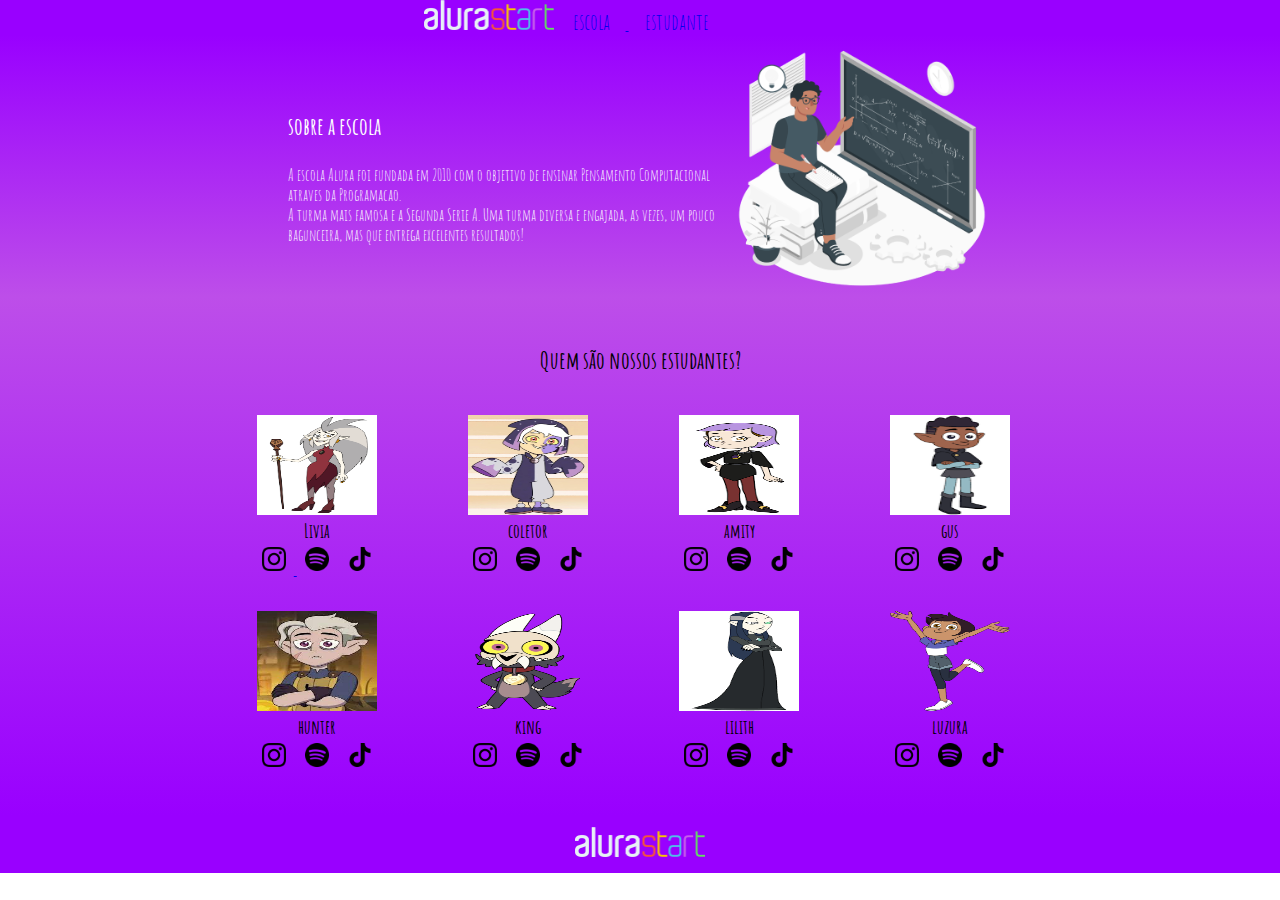
<file: index.html>
<!DOCTYPE html>
<html lang="en">
<head>
    <meta charset="UTF-8">
    <meta http-equiv="X-UA-Compatible" content="IE=edge">
    <meta name="viewport" content="width=device-width, initial-scale=1.0">
    <title>Document</title>
    <link rel="stylesheet" href="style.css">
    <link rel="preconnect" href="https://fonts.googleapis.com">
    <link rel="preconnect" href="https://fonts.gstatic.com" crossorigin>
    <link href="https://fonts.googleapis.com/css2?family=Amatic+SC:wght@400;700&display=swap" rel="stylesheet">
</head>
<body>
    <header class="cabecalho">
        <ul class="lista">
        <img class="imagem" src="img/alurastart logo 1.png" alt="logo alura">
        <a href="file:///C:/Users/livia/Downloads/irineu-main/nova_pagina.html">
        <li class="lista-item">escola</li>
      </a>
      <a href="file:///C:/Users/livia/Downloads/irineu-main/nova1-pagina.html">
        <li class="lista-item">estudante</li>
      </a>
        </ul>
    </header>


    <section class="escola">
        <div class="escola-div-conteudo">
           <h2 class="escola-titulo">sobre a escola</h2>
           <p class="escola-texto-um">A escola Alura foi fundada em 2010 com o objetivo de ensinar Pensamento Computacional atraves da Programacao.</p>
           <p class="escola-texto-dois">A turma mais famosa e a Segunda Serie A. Uma turma diversa e engajada, as vezes, um pouco bagunceira, mas que entrega excelentes resultados!</p>
        </div>
        <img class="escola-imagem" src="img/professor-quadro 1.png" alt="professora no quadro">
    </section>


    <section class="estudante">

      <h2 class="estudante-titulo">Quem são nossos estudantes?</h2>

       <div class="estudante-todos">
         
     <span></span>
      <div class="estudante-div">
      <img class="estudante-imagem" src="img/eda.the.owl.house.png" alt="Livia">
      <h3 class="estudante-nome">Livia</h3>

      <a href="https://instagram.com/_livia_oliveira_lima?igshid=NGVhN2U2NjQ0Yg==">
         <img class="estudante-icone" src="img/instagram.png" alt="instagram">
      </a>
         <img class="estudante-icone" src="img/spotify.png" alt="spotify">
         <img class="estudante-icone" src="img/tik-tok.png" alt="tik tik-tok">
       </div>


       <div class="estudante-div">
      <img class="estudante-imagem" src="img/coletor.the.owl.house.png" alt="coletor">
      <h3 class="estudante-nome">coletor</h3>
         <img class="estudante-icone" src="img/instagram.png" alt="instagram">
         <img class="estudante-icone" src="img/spotify.png" alt="spotify">
         <img class="estudante-icone" src="img/tik-tok.png" alt="tik tik-tok">
       </div>


         <div class="estudante-div">
      <img class="estudante-imagem" src="img/amity.the.owl.house.png" alt="amity">
      <h3 class="estudante-nome">amity</h3>
         <img class="estudante-icone" src="img/instagram.png" alt="instagram">
         <img class="estudante-icone" src="img/spotify.png" alt="spotify">
         <img class="estudante-icone" src="img/tik-tok.png" alt="tik tik-tok">
       </div>

         <div class="estudante-div">
      <img class="estudante-imagem" src="img/gus.the.owl.house.png" alt="gus">
      <h3 class="estudante-nome">gus</h3>
         <img class="estudante-icone" src="img/instagram.png" alt="instagram">
         <img class="estudante-icone" src="img/spotify.png" alt="spotify">
         <img class="estudante-icone" src="img/tik-tok.png" alt="tik tik-tok">
       </div>
       
       <span></span>

         <div class="estudante-div">
      <img class="estudante-imagem" src="img/hunter.the.owl.house.png" alt="hunter">
      <h3 class="estudante-nome">hunter</h3>
         <img class="estudante-icone" src="img/instagram.png" alt="instagram">
         <img class="estudante-icone" src="img/spotify.png" alt="spotify">
         <img class="estudante-icone" src="img/tik-tok.png" alt="tik tik-tok">
       </div>

         <div class="estudante-div">
      <img class="estudante-imagem" src="img/king.the.owl.house.png" alt="king">
      <h3 class="estudante-nome">king</h3>
         <img class="estudante-icone" src="img/instagram.png" alt="instagram">
         <img class="estudante-icone" src="img/spotify.png" alt="spotify">
         <img class="estudante-icone" src="img/tik-tok.png" alt="tik tik-tok">
       </div>

         <div class="estudante-div">
      <img class="estudante-imagem" src="img/lilith.the.owl.house.png" alt="lilith">
      <h3 class="estudante-nome">lilith</h3>
         <img class="estudante-icone" src="img/instagram.png" alt="instagram">
         <img class="estudante-icone" src="img/spotify.png" alt="spotify">
         <img class="estudante-icone" src="img/tik-tok.png" alt="tik tik-tok">
       </div>

         <div class="estudante-div">
      <img class="estudante-imagem" src="img/luz.the.owl.house.png" alt="luzura">
      <h3 class="estudante-nome">luzura</h3>
         <img class="estudante-icone" src="img/instagram.png" alt="instagram">
         <img class="estudante-icone" src="img/spotify.png" alt="spotify">
         <img class="estudante-icone" src="img/tik-tok.png" alt="tik tik-tok">
         </div>
      </div>
  </section>
  
  <footer class="rodape">
    <img class="rodape-imagem" src="img/alurastart logo 1.png" alt="logo alura">
   </footer>

 </footer>
</body>
</html>
</file>
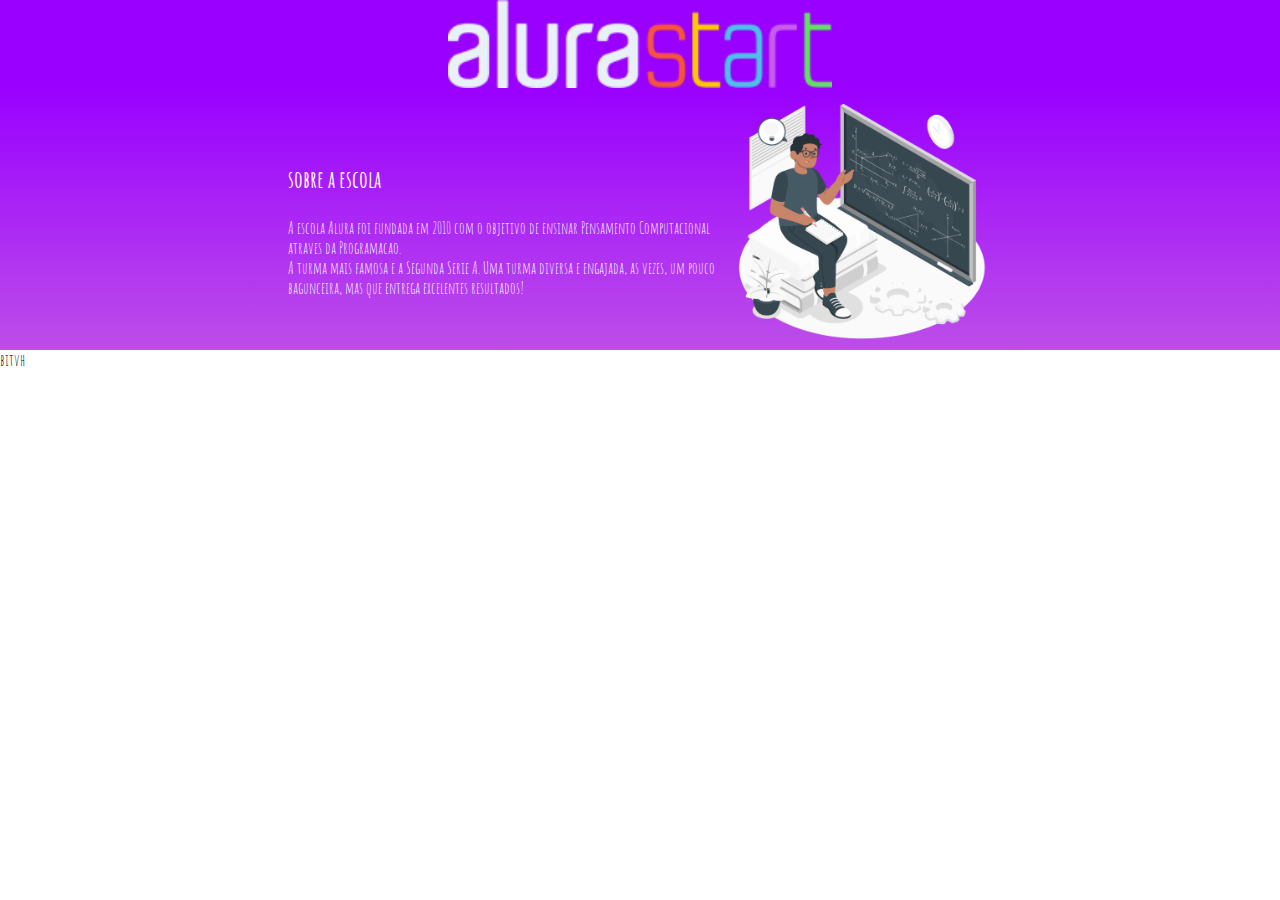
<file: nova1-pagina.html>
<!DOCTYPE html>
<html lang="en">
<head>
    <meta charset="UTF-8">
    <meta http-equiv="X-UA-Compatible" content="IE=edge">
    <meta name="viewport" content="width=device-width, initial-scale=1.0">
    <title>Document</title>
    <link rel="stylesheet" href="style.css">
    <link rel="preconnect" href="https://fonts.googleapis.com">
    <link rel="preconnect" href="https://fonts.gstatic.com" crossorigin>
    <link href="https://fonts.googleapis.com/css2?family=Amatic+SC:wght@400;700&display=swap" rel="stylesheet">
</head>
<body>
    <header class="cabecalho">
        <img class="imagem" src="img/alurastart logo 1.png" alt="logo alura">
    </header>

    <section class="escola">
        <div class="escola-div-conteudo">
           <h2 class="escola-titulo">sobre a escola</h2>
           <p class="escola-texto-um">A escola Alura foi fundada em 2010 com o objetivo de ensinar Pensamento Computacional atraves da Programacao.</p>
           <p class="escola-texto-dois">A turma mais famosa e a Segunda Serie A. Uma turma diversa e engajada, as vezes, um pouco bagunceira, mas que entrega excelentes resultados!</p>
        </div>
        <img class="escola-imagem" src="img/professor-quadro 1.png" alt="professora no quadro">
    </section>

    
<body>
    bitvh
</body>
</html>
</file>
<file: style.css>
*{


    margin: 0;
    padding: 0;
}
body{
    font-family: 'Amatic SC', cursive;
}

.cabecalho{
    background-color: #9900ff;
    color: white;
    display: flex;
    justify-content: space-around;
    align-items: center;
    margin: 0 0;
}


.imagem{
    width: 30%;
}


.lista-item{
    display: inline-block;
    margin: 0 16px;
    font-size: 22px;
}


.escola-imagem{
    width:20%
}


.escola{
    background-image: linear-gradient(#9900ff,#bd4ee9);
    color:white;
    display: flex;
    justify-content: center;
    align-items: center;
    padding: 24px0;
}


.escola-div-conteudo{
   width: 35%;
}


.escola-titulo{
    padding: 24px 0;
}

.estudante{
    padding: 24px 0;
    background-image: linear-gradient(#bd4ee9, #9900ff);
}
.estudante-imagem{
    width: 120px;
    height: 100px;
}
.estudante-icone{
    width: 24px;
    padding: 4px 8px;
}
.estudante-div{
    text-align: center;
    padding: 16px 0;
}
.estudante-titulo{
    text-align: center;
    padding: 24px 0;
}
.estudante-todos{
    display: grid;
    grid-template-columns: 16.5% 16.5% 16.5% 16.5% 16.5%;
}
.rodape{
    background-color: #9900ff;
    text-align: center;
}
.rodape-imagem{
    height: 30px;
    padding: 12px 0;
}
</file>
